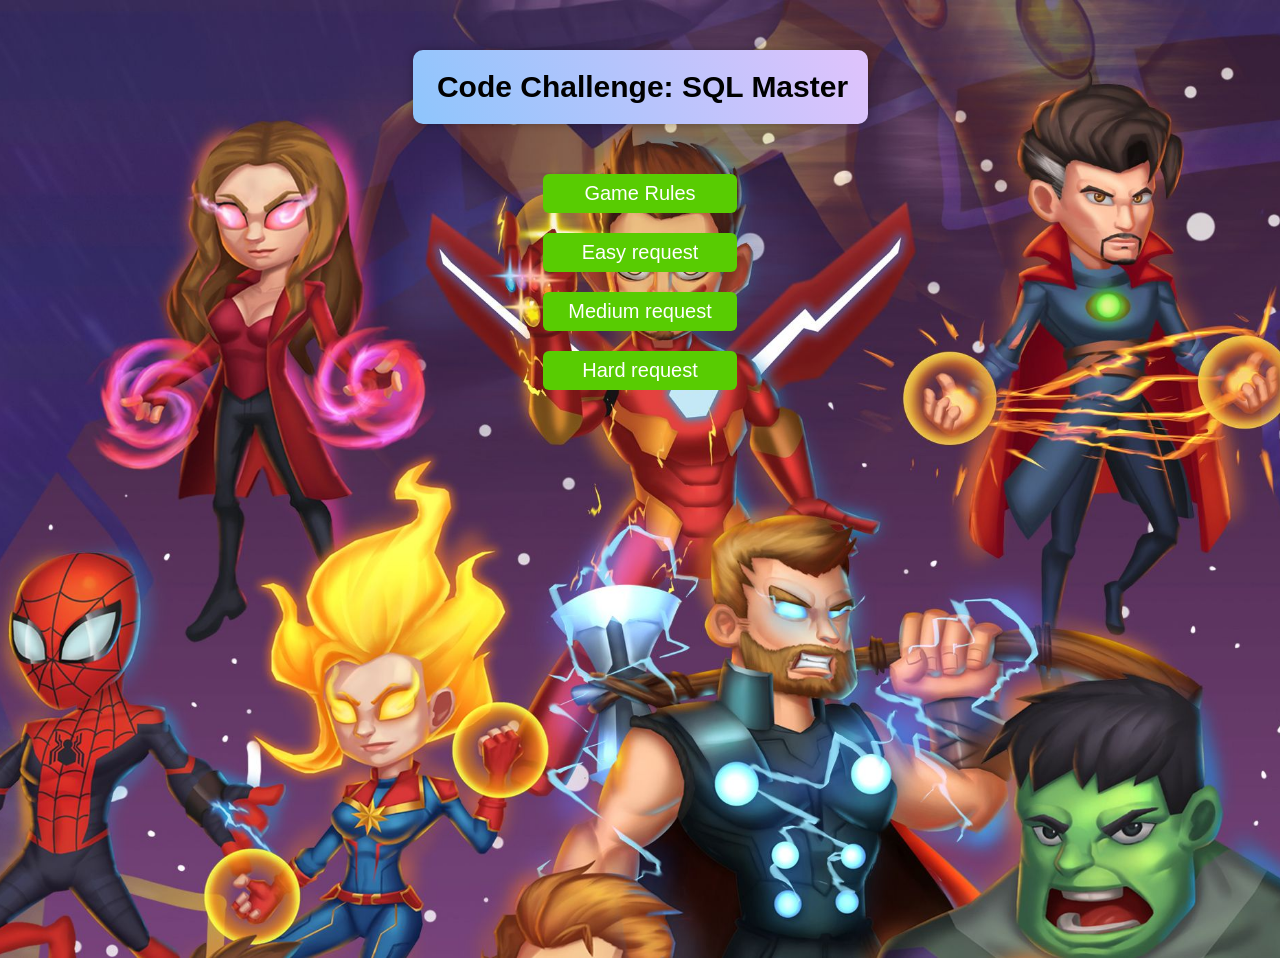
<file: index.html>
<!DOCTYPE html>
<html lang="en">

<head>
    <meta charset="UTF-8">
    <meta name="viewport" content="width=device-width, initial-scale=1.0">
    <link rel="stylesheet" href="style.css">
    <title>Code Challenge: SQL Master </title>
</head>


<body>
    <div class="logo">
        <div class="titre">Code Challenge: SQL Master
        </div>
    </div>

    <nav class="navbar">
        <a href="#" class="regle"> Game Rules</a>
    </nav>
    <div class="espace"></div>

    <nav class="navbar">
        <a href="#" class="easyRequest"> Easy request</a>
    </nav>
    <div class="espace"></div>

    <nav class="navbar">
        <a href="#" class="averageRequest"> Medium request</a>
    </nav>
    <div class="espace"></div>

    <nav class="navbar">
        <a href="#" class="hardRequest"> Hard request</a>
    </nav>

    <div class="divRegle">
        <div class="divReglePopup">
            <h1 class="titreinPopup">Game Rules</h1><br>
            <p>
            <h3>Equipment:</h3>
            <div class="indent">
                Total of cards : &nbsp;&nbsp;<span class="bold">358</span><br>
                number of easy query: &nbsp;&nbsp;<span class="bold">15</span> <br>
                number of medium query: &nbsp;&nbsp;<span class="bold">15</span> <br>
                number of hard query: &nbsp;&nbsp;<span class="bold">15</span> <br>
                number of word query: &nbsp;&nbsp;<span class="bold">313</span> including <span class="bold">50</span>
                trap cards <br>
                and <span class="bold">1</span> friend <br> <br></div>

            <h3>Aim of the game: </h3>
            <div class="indent"><span class="bold">Perform 3 SQL queries</span> of easy, medium and hard levels faster
                than your opponent.
                The SQL cards all have the query written on them, and you have to recreate it using the Black cards.
                <span class="bold">For more information about queries check our website.</span>
            </div> <br><br>

            <h3>Preparation: </h3>
            <div class="indent"><span class="bold">The player who hasn't recently used a SQL query starts and/or the
                    youngest player.</span>
                Each player draws <span class="bold">1</span> card from the easy pile, <span class="bold">1</span> card
                from the medium pile and <span class="bold">1</span> card from the hard pile.
                Each player draws <span class="bold">8</span> cards from the black pile and is obliged to have exactly
                <span class="bold">8</span> cards at all times. If
                not,
                you have to pick the number of the missing cards.
            </div><br><br>

            <h3>Game sequence: </h3>
            <div class="indent">One after the other, each pick places a card from <span class="bold">the black
                    pile</span> on the table, if they need it to complete their <span class="bold">sql query</span> they
                would
                he keep it if not they
                dump it the pile designed for it.</div> <br><br>


            <h3>the cards: </h3>
            <span class="green">Green :</span> &nbsp;&nbsp;&nbsp;&nbsp;&nbsp;&nbsp;&nbsp;&nbsp;&nbsp;<span
                class="bold">Easy</span> SQL queries
            cards <br><br>
            <span class="blue">Blue :</span>
            &nbsp;&nbsp;&nbsp;&nbsp;&nbsp;&nbsp;&nbsp;&nbsp;&nbsp;&nbsp;&nbsp;&nbsp;<span class="bold">Medium</span>
            SQL
            query cards <br><br>
            <span class="purple">Purple :</span> &nbsp;&nbsp;&nbsp;&nbsp;&nbsp;&nbsp;&nbsp;&nbsp;&nbsp;<span
                class="bold">Difficult</span>
            SQL query cards <br><br>
            <span class="black">Black :</span> &nbsp;&nbsp;&nbsp;&nbsp;&nbsp;&nbsp;&nbsp;&nbsp;&nbsp;&nbsp;<span
                class="bold">Basic</span> cards
            for creating SQL queries <br><br><br><br>

            <span class="little">Trap cards:</span> <br><br>
            <div class="indent3">
                <span class="bold">"Syntax error"</span> card:
            </div><br><br>
            <div class="indent2">your opponent has to throw away his word cards that he starts to assemble</span></div>
            <br><br>
            <div class="indent3"><span class="bold">"Query Satellite"</span>" card:</div><br><br>

            <div class="indent2"><span class="bold">Spies on an opponent's</span> DATABASE (can be <span
                    class="bold">combined</span> with <span class="bold">SQL
                    Injection</span> to steal a card
                by spying).</div> <br><br>
            <div class="indent3"><span class="bold">"SQL Injection"</span> Card:</div><br><br>

            <div class="indent2"><span class="bold">Steals a card at random </span>from an opponent (can be <span
                    class="bold">combined</span> with a <span class="bold">Query Satellite</span> to
                choose the card).</div> <br><br>
            <span class="little">Bonus cards:</span> <br><br>
            <div class="indent3">
                <span class="bold">"Master SQL"</span> Card:<br><br>
            </div>
            <div class="indent2"><span class="bold">Replaces a card with any SQL word of your choice.</span> The SQL
                word must be explained
                and justified before use.</div> <br><br>
            <div class="indent3"><span class="bold">"SQL Reset"</span> card:</div>
            <br><br>
            <div class="indent2"><span class="bold">Exchanges all the cards</span> in your current hand with new cards.
                <span class="bold">Draw the same number</span>
                of cards as you exchanged.
            </div> <br><br>
            <div class="indent3"><span class="bold">"SQL Challenge"</span> card:</div>
            <br><br>
            <div class="indent2"><span class="bold">If your opponent has solved more cards than you</span> (e.g. if
                you're at the easy end and
                he's at the medium end), <span class="bold">add a card of lower difficulty</span> than the one he's
                solved.</div> <br><br>
            <div class="indent3"><span class="bold">SQL Shield"</span>" card:<br><br></div>

            <div class="indent2"><span class="bold">Activate a shield</span> that protects against enemy attacks for 2
                turns. During this
                period, the negative effects of opposing cards have no effect on you.</div> <br><br>
            <h3> End of game: </h3>
            <div class="indent"><span class="bold">The first player to resolve 3 SQL query</span> cards <span
                    class="bold">wins the game</span>.</div> <br><br>
            </p>
            <div class="contourBoutton">
                <button class="boutonFermer">Close</button>
            </div>
        </div>
    </div>

    <div class="divrequest">
        <div class="divRequestPopup">
            <h1>Easy Request</h1>
            <p>
            <h4>Card number 1 :</h4> SELECT NAME FROM Characters, <br><br> This query allows you to select the
            name of all characters in the Characters table. <br><br>


            <h4>Card number 2 :</h4> SELECT Name FROM superheroes, <br><br> This query allows you to select the
            name of all the superheroes on the superheroes table. <br><br>


            <h4>Card number 3 :</h4> SELECT Name FROM Vilains, <br><br> This query allows you to select the name
            of all the villains at the Villains table. <br><br>


            <h4>Card number 4 :</h4> SELECT Name FROM Weapons, <br><br> This query allows you to select the name
            of all weapons in the Weapons table. <br><br>


            <h4>Card number 5 :</h4> SELECT Characters.id FROM Weapons, <br><br> This request allows you to
            select the id of all the characters from the Characters table. <br><br>


            <h4>Card number 6 :</h4> SELECT * FROM Characters, <br><br> This query allows you to select all
            the information of all the characters in the Characters table. <br><br>

            <h4>Card number 7 :</h4> SELECT * FROM Weapons, <br><br> This query allows you to select all
            information for all weapons in the Weapons table. <br><br>

            <h4>Card number 8 :</h4> SELECT * FROM superheroes, <br><br> This query allows you to select
            all the information of all the superheroes from the superheroes table. <br><br>

            <h4>Card number 9 :</h4> SELECT * FROM Vilains, <br><br> This query allows you to select all
            the information of all the villains in the Villains table. <br><br>

            <h4>Card number 10 :</h4> SELECT birth_date FROM Characters, <br><br> This request allows you to
            select the date of birth of all the characters in the Characters table. <br><br>

            <h4>Card number 11 :</h4> SELECT Created_date FROM Weapons, <br><br> This request allows you to
            select the creation date of all weapons in the Weapons table. <br><br>

            <h4>Card number 12 :</h4> SELECT id FROM Characters, <br><br> This query allows you to select the id
            of all the characters in the Characters table. <br><br>

            <h4>Card number 13 :</h4> SELECT id From Weapons, <br><br> This query allows you to select the id of
            all weapons on the Weapons table. <br><br>

            <h4>Card number 14 :</h4> SELECT id FROM superheroes, <br><br> This query allows you to select
            the id of all superheroes from the superheroes table. <br><br>

            <h4>Card number 15 :</h4> SELECT id FROM Vilains, <br><br> This query allows you to select the id of
            all the villains at the Villains table. <br><br>

            <h4>Card number 16 :</h4> SELECT Weapons.id FROM Characters, <br><br> This request allows you to
            select the id of all weapons from the Weapons table. <br><br>

            </p>
            <div class="contourBoutton">
                <button class="boutonFermerrequest">Close</button>
            </div>
        </div>
    </div>


    <div class="divAveragerequest">
        <div class="divAvererageRequestPopup">
            <h1>Medium Rquest</h1>
            <p>
            <h4>Card number 17 :</h4> SELECT name, birth_date FROM Characters, <br><br> This request allows you to
            select the name and date of birth of all the characters in the Characters table. <br><br>
            <h4>Card number 18 :</h4> SELECT name, Created_date FROM Weapons, <br><br> This request allows you to
            select the name and creation date of all weapons in the Weapons table. <br><br>
            <h4>Card number 19 :</h4> SELECT name, id FROM Characters, <br><br> This request allows you to
            select the name and id of all the characters in the Characters table. <br><br>
            <h4>Card number 20 :</h4> SELECT name, id From Vilains, <br><br> This query allows you to select
            the name and id of all Villains in the Villains table. <br><br>
            <h4>Card number 21 :</h4> SELECT name, id FROM superheroes, <br><br> This request allows you to
            select the name and id of all the superheroes from the superheroes table. <br><br>
            <h4>Card number 22 :</h4> SELECT name, id FROM Weapons, <br><br> This query allows you to select
            the name and id of all weapons in the Weapons table. <br><br>
            <h4>Card number 23 :</h4> SELECT Created_date, id FROM Weapons, <br><br> This request allows you to
            select the creation date and id of all weapons from the Weapons table. <br><br>
            <h4>Card number 24 :</h4> SELECT Created_date, id FROM Characters, <br><br> This request allows you to
            select the date of birth and the id of all the characters in the Characters table. <br><br>
            <h4>Card number 25 :</h4> DROP name, id FROM Characters, <br><br> This request allows you to delete the
            name and id of all characters in the Characters table. <br><br>
            <h4>Card number 26 :</h4> DROP Created_date, id FROM Weapons, <br><br> This request allows you to
            remove the name and id of all weapons from the Weapons table. <br><br>
            <h4>Card number 27 :</h4> DROP name, id FROM superheroes, <br><br> This request allows you to delete
            the
            name and id of all superheroes in the superheroes table. <br><br>
            <h4>Card number 28 :</h4> DROP name, id FROM Vilains, <br><br> This request allows you to delete the
            name
            and the id of all Villains in the Villains table. <br><br>
            <h4>Card number 29 :</h4> DROP name, id FROM Weapons, <br><br> This request allows you to delete the
            name
            and the id of all weapons in the Weapons table. <br><br>
            <h4>Card number 30 :</h4> DROP Created_date, id FROM Characters, <br><br> This request allows you to
            remove the date of birth and id of all characters from the Characters table. <br><br>
            <h4>Card number 31 :</h4> SELECT city, name FROM Characters, <br><br> This request allows you to
            select the city and name of all the characters in the Characters table. <br><br>
            </p>
            <div class="contourBoutton">
                <button class="boutonFermerAveragerequest">Close</button>
            </div>
        </div>
    </div>

    <div class="divHardrequest">
        <div class="divHardRequestPopup">
            <h1>Hard Request</h1>
            <p>
            <h4>Card number 32 :</h4> UPDATE superheroes SET name = 'War Machine' WHERE name = 'Iron Patriot',
            <br><br> This request allows you to change the name of Iron Patriot to War Machine in the table
            superheroes. <br><br>
            <h4>Card number 33 :</h4> UPDATE superheroes SET name = 'Captain Marvel' WHERE name = 'Miss Marvel',
            <br><br> This request allows you to change the name of Miss Marvel to Captain Marvel in the table
            superheroes. <br><br>
            <h4>Card number 34 :</h4> UPDATE Weapons SET name = 'Strombreaker' WHERE name = 'Mjöllnir', <br><br>
            This request allows you to change the name of Mjöllnir to Strombreaker in the Weapons table. <br><br>
            <h4>Card number 35 :</h4> UPDATE Weapons SET name = 'Infinity Gauntlet' WHERE name = 'Infinity Stones',
            <br><br> This request allows you to change the name of Infinity Stones to Infinity Gauntlet in the table
            Weapons. <br><br>
            <h4>Card number 36 :</h4> UPDATE Weapons SET name = 'Vibranium Shield' WHERE name = 'Adamantium Shield',
            <br><br> This request allows you to change the name of Adamantium Shield to Vibranium Shield in the
            table
            Weapons. <br><br>
            <h4>Card number 37 :</h4> UPDATE superheroes SET name = 'Bucky Barnes' WHERE name = 'Winter Soldier',
            <br><br> This request allows you to change the name of Winter Soldier to Bucky Barnes in the table
            superheroes. <br><br>
            <h4>Card number 38 :</h4> DROP name, id, weapons.id FROM superheroes <br><br> This request allows you to
            remove name, id and weapon id from superheroes table. <br><br>
            <h4>Card number 39 :</h4> SELECT name, id, weapons.id FROM superheroes <br><br> This request allows you
            to
            select the name, id and weapon id from the superheroes table. <br><br>
            <h4>Card number 40 :</h4> DROP name, id, weapons.id FROM Vilains <br><br> This request allows you to
            remove name, id and weapon id from Villains table. <br><br>
            <h4>Card number 41 :</h4> SELECT name FROM superheroes ORDER BY birth_date <br><br> This request allows
            to select the name of the superheroes from the superheroes table in order of date of birth. <br><br>
            <h4>Card number 42 :</h4> SELECT name FROM Vilains ORDER BY birth_date <br><br> This request allows you
            to
            select the name of the Villains from the Villains table in order of date of birth. <br><br>
            <h4>Card number 43 :</h4> SELECT name FROM Weapons ORDER BY created_date <br><br> This request allows you
            to
            select the name of the weapons from the Weapons table in order of creation date. <br><br>
            <h4>Card number 44 :</h4> DROP name, created_date, id FROM Weapons <br><br> This request allows you to
            remove the name, creation date and id of weapons from the Weapons table. <br><br>
            <h4>Card number 45 :</h4> SELECT name FROM Weapons ORDER BY name <br><br> This request allows you to
            select the name of the weapons from the Weapons table in alphabetical order. <br><br>
            <h4>Card number 46 :</h4> SELECT name FROM superheroes ORDER BY name <br><br> This request allows you to
            select the name of the superheroes from the superheroes table in alphabetical order. <br><br>
            <div class="contourBoutton">
                <button class="boutonFermerHardrequest">Close</button>
            </div>
        </div>
    </div>
    <br><br>
    <div class="video">
        <div class="yt-responsive">
            <iframe width="100%" src="https://www.youtube.com/embed/mEtJvTChiWo?autoplay=1&mute=1" frameborder="0"
                allowfullscreen>
            </iframe>
        </div>
    </div>
    <script src="code_challenge.js"></script>
</body>

</html>
</file>
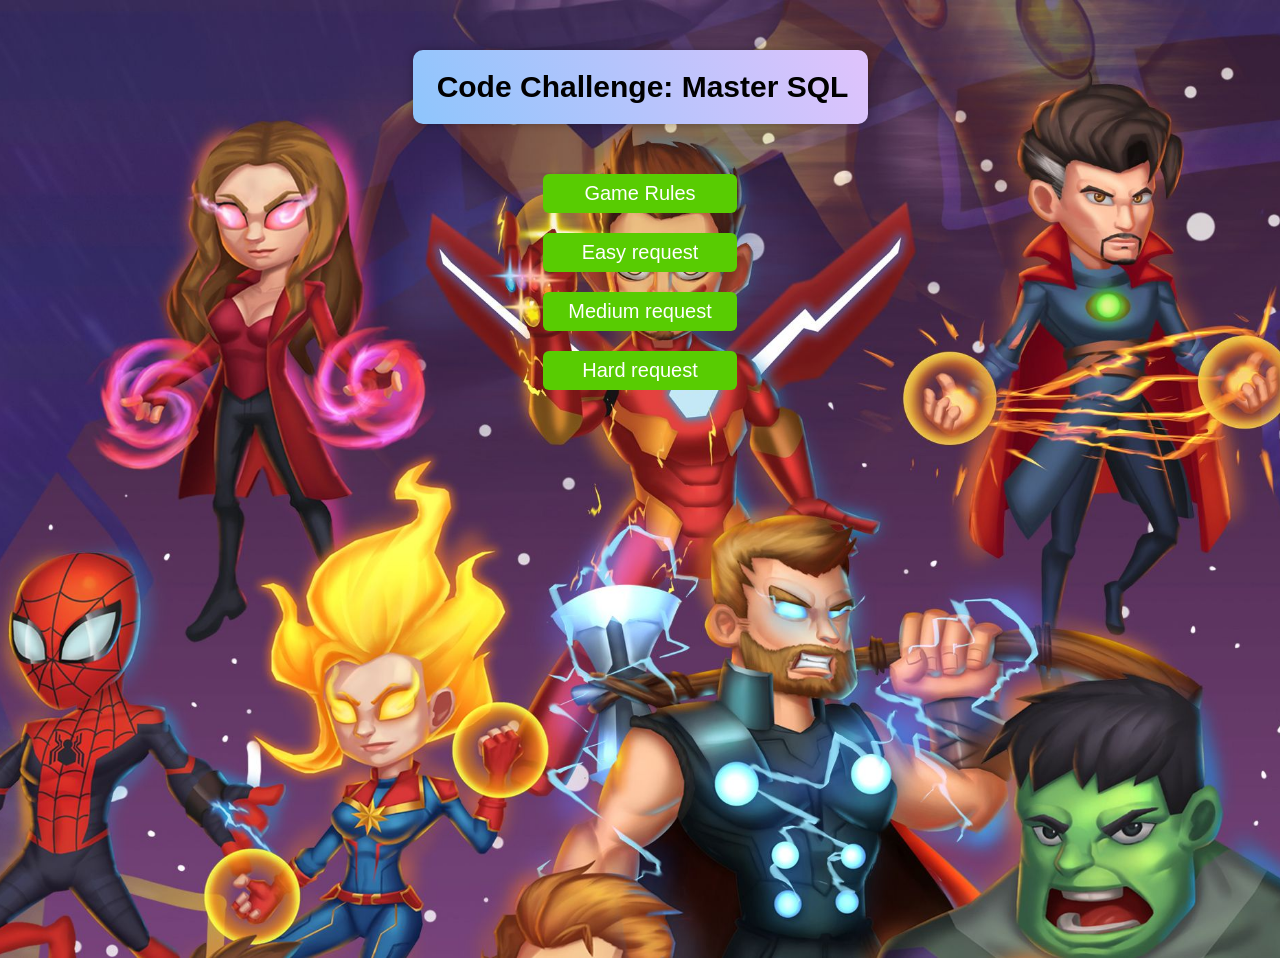
<file: main.html>
<!DOCTYPE html>
<html lang="en">

<head>
    <meta charset="UTF-8">
    <meta name="viewport" content="width=device-width, initial-scale=1.0">
    <link rel="stylesheet" href="style.css">
    <title>Code Challenge: Master SQL</title>
</head>


<body>
    <div class="logo">
        <div class="titre">Code Challenge: Master SQL
        </div>
    </div>

    <nav class="navbar">
        <a href="#" class="regle"> Game Rules</a>
    </nav>
    <div class="espace"></div>

    <nav class="navbar">
        <a href="#" class="easyRequest"> Easy request</a>
    </nav>
    <div class="espace"></div>

    <nav class="navbar">
        <a href="#" class="averageRequest"> Medium request</a>
    </nav>
    <div class="espace"></div>

    <nav class="navbar">
        <a href="#" class="hardRequest"> Hard request</a>
    </nav>

    <div class="divRegle">
        <div class="divReglePopup">
            <h1 class="titreinPopup">Game Rules</h1><br>
            <p>
            <h3>Equipment:</h3>
            <div class="indent">number of easy query: &nbsp;&nbsp;<span class="bold">16</span> <br>
                number of medium query: &nbsp;&nbsp;<span class="bold">15</span> <br>
                number of hard query: &nbsp;&nbsp;<span class="bold">15</span> <br>
                number of word query: &nbsp;&nbsp;<span class="bold">390</span> including <span class="bold">85</span>
                trap cards <br>
                and <span class="bold">1</span> friend <br> <br></div>

            <h3>Aim of the game: </h3>
            <div class="indent"><span class="bold">Perform 3 SQL queries</span> of easy, medium and hard levels faster
                than your opponent.
                The SQL cards all have the query written on them, and you have to recreate it using the Black cards.
                <span class="bold">For more information about queries check our website.</span>
            </div> <br><br>

            <h3>Preparation: </h3>
            <div class="indent"><span class="bold">The player who hasn't recently used a SQL query starts and/or the
                    youngest player.</span>
                Each player draws <span class="bold">1</span> card from the easy pile, <span class="bold">1</span> card
                from the medium pile and <span class="bold">1</span> card from the hard pile.
                Each player draws <span class="bold">8</span> cards from the black pile and is obliged to have exactly
                <span class="bold">8</span> cards at all times. If
                not,
                you have to pick the number of the missing cards.
            </div><br><br>

            <h3>Game sequence: </h3>
            <div class="indent">In turn, each player places a card from <span class="bold">the purple pile on the
                    table.</span></div> <br><br>


            <h3>the cards: </h3>
            <span class="green">Green :</span> &nbsp;&nbsp;&nbsp;&nbsp;&nbsp;&nbsp;&nbsp;&nbsp;&nbsp;<span
                class="bold">Easy</span> SQL quest
            cards <br><br>
            <span class="blue">Blue :</span>
            &nbsp;&nbsp;&nbsp;&nbsp;&nbsp;&nbsp;&nbsp;&nbsp;&nbsp;&nbsp;&nbsp;&nbsp;<span class="bold">Medium</span>
            SQL
            query cards <br><br>
            <span class="purple">Purple :</span> &nbsp;&nbsp;&nbsp;&nbsp;&nbsp;&nbsp;&nbsp;&nbsp;&nbsp;<span
                class="bold">Difficult</span>
            SQL query cards <br><br>
            <span class="black">Black :</span> &nbsp;&nbsp;&nbsp;&nbsp;&nbsp;&nbsp;&nbsp;&nbsp;&nbsp;&nbsp;<span
                class="bold">Basic</span> cards
            for creating SQL queries <br><br><br><br>

            <span class="little">Trap cards:</span> <br><br>
            <div class="indent3">
                <span class="bold">"Syntax error"</span> card:
            </div><br><br>
            <div class="indent2">your opponent has to throw away his word cards that he starts to assemble</span></div>
            <br><br>
            <div class="indent3"><span class="bold">"Query Satellite"</span>" card:</div><br><br>

            <div class="indent2"><span class="bold">Spies on an opponent's</span> DATABASE (can be <span
                    class="bold">combined</span> with <span class="bold">SQL
                    Injection</span> to steal a card
                by spying).</div> <br><br>
            <div class="indent3"><span class="bold">"SQL Injection"</span> Card:</div><br><br>

            <div class="indent2"><span class="bold">Steals a card at random </span>from an opponent (can be <span
                    class="bold">combined</span> with a <span class="bold">Query Satellite</span> to
                choose the card).</div> <br><br>
            <span class="little">Bonus cards:</span> <br><br>
            <div class="indent3">
                <span class="bold">"Master SQL"</span> Card:<br><br>
            </div>
            <div class="indent2"><span class="bold">Replaces a card with any SQL word of your choice.</span> The SQL
                word must be explained
                and justified before use.</div> <br><br>
            <div class="indent3"><span class="bold">"SQL Reset"</span> card:</div>
            <br><br>
            <div class="indent2"><span class="bold">Exchanges all the cards</span> in your current hand with new cards.
                <span class="bold">Draw the same number</span>
                of cards as you exchanged.
            </div> <br><br>
            <div class="indent3"><span class="bold">"SQL Challenge"</span> card:</div>
            <br><br>
            <div class="indent2"><span class="bold">If your opponent has solved more cards than you</span> (e.g. if
                you're at the easy end and
                he's at the medium end), <span class="bold">add a card of lower difficulty</span> than the one he's
                solved.</div> <br><br>
            <div class="indent3"><span class="bold">SQL Shield"</span>" card:<br><br></div>

            <div class="indent2"><span class="bold">Activate a shield</span> that protects against enemy attacks for 2
                turns. During this
                period, the negative effects of opposing cards have no effect on you.</div> <br><br>
            <h3> End of game: </h3>
            <div class="indent"><span class="bold">The first player to resolve 3 SQL query</span> cards <span
                    class="bold">wins the game</span>.</div> <br><br>
            </p>
            <div class="contourBoutton">
                <button class="boutonFermer">Close</button>
            </div>
        </div>
    </div>

    <div class="divrequest">
        <div class="divRequestPopup">
            <h1>Easy Request</h1>
            <p>
            <h4>Card number 1 :</h4> SELECT NAME FROM Characters, <br><br> This query allows you to select the
            name of all characters in the Characters table. <br><br>


            <h4>Card number 2 :</h4> SELECT Name FROM superheroes, <br><br> This query allows you to select the
            name of all the superheroes on the superheroes table. <br><br>


            <h4>Card number 3 :</h4> SELECT Name FROM Vilains, <br><br> This query allows you to select the name
            of all the villains at the Villains table. <br><br>


            <h4>Card number 4 :</h4> SELECT Name FROM Weapons, <br><br> This query allows you to select the name
            of all weapons in the Weapons table. <br><br>


            <h4>Card number 5 :</h4> SELECT Characters.id FROM Weapons, <br><br> This request allows you to
            select the id of all the characters from the Characters table. <br><br>


            <h4>Card number 6 :</h4> SELECT * FROM Characters, <br><br> This query allows you to select all
            the information of all the characters in the Characters table. <br><br>

            <h4>Card number 7 :</h4> SELECT * FROM Weapons, <br><br> This query allows you to select all
            information for all weapons in the Weapons table. <br><br>

            <h4>Card number 8 :</h4> SELECT * FROM superheroes, <br><br> This query allows you to select
            all the information of all the superheroes from the superheroes table. <br><br>

            <h4>Card number 9 :</h4> SELECT * FROM Vilains, <br><br> This query allows you to select all
            the information of all the villains in the Villains table. <br><br>

            <h4>Card number 10 :</h4> SELECT birth_date FROM Characters, <br><br> This request allows you to
            select the date of birth of all the characters in the Characters table. <br><br>

            <h4>Card number 11 :</h4> SELECT Created_date FROM Weapons, <br><br> This request allows you to
            select the creation date of all weapons in the Weapons table. <br><br>

            <h4>Card number 12 :</h4> SELECT id FROM Characters, <br><br> This query allows you to select the id
            of all the characters in the Characters table. <br><br>

            <h4>Card number 13 :</h4> SELECT id From Weapons, <br><br> This query allows you to select the id of
            all weapons on the Weapons table. <br><br>

            <h4>Card number 14 :</h4> SELECT id FROM superheroes, <br><br> This query allows you to select
            the id of all superheroes from the superheroes table. <br><br>

            <h4>Card number 15 :</h4> SELECT id FROM Vilains, <br><br> This query allows you to select the id of
            all the villains at the Villains table. <br><br>

            <h4>Card number 16 :</h4> SELECT Weapons.id FROM Characters, <br><br> This request allows you to
            select the id of all weapons from the Weapons table. <br><br>

            </p>
            <div class="contourBoutton">
                <button class="boutonFermerrequest">Close</button>
            </div>
        </div>
    </div>


    <div class="divAveragerequest">
        <div class="divAvererageRequestPopup">
            <h1>Medium Rquest</h1>
            <p>
            <h4>Card number 17 :</h4> SELECT name, birth_date FROM Characters, <br><br> This request allows you to
            select the name and date of birth of all the characters in the Characters table. <br><br>
            <h4>Card number 18 :</h4> SELECT name, Created_date FROM Weapons, <br><br> This request allows you to
            select the name and creation date of all weapons in the Weapons table. <br><br>
            <h4>Card number 19 :</h4> SELECT name, id FROM Characters, <br><br> This request allows you to
            select the name and id of all the characters in the Characters table. <br><br>
            <h4>Card number 20 :</h4> SELECT name, id From Vilains, <br><br> This query allows you to select
            the name and id of all Villains in the Villains table. <br><br>
            <h4>Card number 21 :</h4> SELECT name, id FROM superheroes, <br><br> This request allows you to
            select the name and id of all the superheroes from the superheroes table. <br><br>
            <h4>Card number 22 :</h4> SELECT name, id FROM Weapons, <br><br> This query allows you to select
            the name and id of all weapons in the Weapons table. <br><br>
            <h4>Card number 23 :</h4> SELECT Created_date, id FROM Weapons, <br><br> This request allows you to
            select the creation date and id of all weapons from the Weapons table. <br><br>
            <h4>Card number 24 :</h4> SELECT Created_date, id FROM Characters, <br><br> This request allows you to
            select the date of birth and the id of all the characters in the Characters table. <br><br>
            <h4>Card number 25 :</h4> DROP name, id FROM Characters, <br><br> This request allows you to delete the
            name and id of all characters in the Characters table. <br><br>
            <h4>Card number 26 :</h4> DROP Created_date, id FROM Weapons, <br><br> This request allows you to
            remove the name and id of all weapons from the Weapons table. <br><br>
            <h4>Card number 27 :</h4> DROP name, id FROM superheroes, <br><br> This request allows you to delete
            the
            name and id of all superheroes in the superheroes table. <br><br>
            <h4>Card number 28 :</h4> DROP name, id FROM Vilains, <br><br> This request allows you to delete the
            name
            and the id of all Villains in the Villains table. <br><br>
            <h4>Card number 29 :</h4> DROP name, id FROM Weapons, <br><br> This request allows you to delete the
            name
            and the id of all weapons in the Weapons table. <br><br>
            <h4>Card number 30 :</h4> DROP Created_date, id FROM Characters, <br><br> This request allows you to
            remove the date of birth and id of all characters from the Characters table. <br><br>
            <h4>Card number 31 :</h4> SELECT city, name FROM Characters, <br><br> This request allows you to
            select the city and name of all the characters in the Characters table. <br><br>
            </p>
            <div class="contourBoutton">
                <button class="boutonFermerAveragerequest">Close</button>
            </div>
        </div>
    </div>

    <div class="divHardrequest">
        <div class="divHardRequestPopup">
            <h1>Hard Request</h1>
            <p>
            <h4>Card number 32 :</h4> UPDATE superheroes SET name = 'War Machine' WHERE name = 'Iron Patriot',
            <br><br> This request allows you to change the name of Iron Patriot to War Machine in the table
            superheroes. <br><br>
            <h4>Card number 33 :</h4> UPDATE superheroes SET name = 'Captain Marvel' WHERE name = 'Miss Marvel',
            <br><br> This request allows you to change the name of Miss Marvel to Captain Marvel in the table
            superheroes. <br><br>
            <h4>Card number 34 :</h4> UPDATE Weapons SET name = 'Strombreaker' WHERE name = 'Mjöllnir', <br><br>
            This request allows you to change the name of Mjöllnir to Strombreaker in the Weapons table. <br><br>
            <h4>Card number 35 :</h4> UPDATE Weapons SET name = 'Infinity Gauntlet' WHERE name = 'Infinity Stones',
            <br><br> This request allows you to change the name of Infinity Stones to Infinity Gauntlet in the table
            Weapons. <br><br>
            <h4>Card number 36 :</h4> UPDATE Weapons SET name = 'Vibranium Shield' WHERE name = 'Adamantium Shield',
            <br><br> This request allows you to change the name of Adamantium Shield to Vibranium Shield in the
            table
            Weapons. <br><br>
            <h4>Card number 37 :</h4> UPDATE superheroes SET name = 'Bucky Barnes' WHERE name = 'Winter Soldier',
            <br><br> This request allows you to change the name of Winter Soldier to Bucky Barnes in the table
            superheroes. <br><br>
            <h4>Card number 38 :</h4> DROP name, id, weapons.id FROM superheroes <br><br> This request allows you to
            remove name, id and weapon id from superheroes table. <br><br>
            <h4>Card number 39 :</h4> SELECT name, id, weapons.id FROM superheroes <br><br> This request allows you
            to
            select the name, id and weapon id from the superheroes table. <br><br>
            <h4>Card number 40 :</h4> DROP name, id, weapons.id FROM Vilains <br><br> This request allows you to
            remove name, id and weapon id from Villains table. <br><br>
            <h4>Card number 41 :</h4> SELECT name FROM superheroes ORDER BY birth_date <br><br> This request allows
            to select the name of the superheroes from the superheroes table in order of date of birth. <br><br>
            <h4>Card number 42 :</h4> SELECT name FROM Vilains ORDER BY birth_date <br><br> This request allows you
            to
            select the name of the Villains from the Villains table in order of date of birth. <br><br>
            <h4>Card number 43 :</h4> SELECT name FROM Weapons ORDER BY created_date <br><br> This request allows you
            to
            select the name of the weapons from the Weapons table in order of creation date. <br><br>
            <h4>Card number 44 :</h4> DROP name, created_date, id FROM Weapons <br><br> This request allows you to
            remove the name, creation date and id of weapons from the Weapons table. <br><br>
            <h4>Card number 45 :</h4> SELECT name FROM Weapons ORDER BY name <br><br> This request allows you to
            select the name of the weapons from the Weapons table in alphabetical order. <br><br>
            <h4>Card number 46 :</h4> SELECT name FROM superheroes ORDER BY name <br><br> This request allows you to
            select the name of the superheroes from the superheroes table in alphabetical order. <br><br>
            <div class="contourBoutton">
                <button class="boutonFermerHardrequest">Close</button>
            </div>
        </div>
    </div>

    <script src="code_challenge.js"></script>
</body>

</html>
</file>
<file: style.css>
body {
    min-height: 100vh;
    background: url(assets/img/perso_shibi.jpg) no-repeat;
    background-size: cover;
    overflow: hidden;
    background-position: center;
    font-family: "Poppins", sans-serif;
    /*background-color: #8EC5FC;
    background-image: linear-gradient(62deg, #8EC5FC 0%, #E0C3FC 100%);*/
}

.logo {
    background-color: #8EC5FC;
    background-image: linear-gradient(62deg, #8EC5FC 0%, #E0C3FC 100%);
    border-radius: 10px;
    box-shadow: 0 0 10px rgba(0, 0, 0, 0.3);
    overflow: hidden;
    width: 450px;
    max-width: 100%;
    min-height: 40px;
    margin: 50px auto;
    padding-left: 5px;
    color: #000;
}

.titre {
    text-align: center;
    font-size: 30px;
    font-weight: 600;
    color: #000;
    padding: 20px 0;
}

.divRegle {
    display: none;
    position: fixed;
    top: 0;
    left: 0;
    width: 100%;
    height: 100%;
    background-color: rgba(0, 0, 0, 0.5);
    justify-content: center;
    align-items: center;
}


.contourBoutton {
    text-align: center;
    padding-top: 40px;

}

.boutonFermer {
    background-color: #58cc02;
    color: #fff;
    padding: 8px 22px;
    border-radius: 6px;
    transition: all 0.2s ease;
    font-size: 20px;
    cursor: pointer;
}

.boutonFermer:active {
    transform: translateY(5px);
}

.boutonFermerrequest {
    background-color: #58cc02;
    color: #fff;
    padding: 8px 22px;
    border-radius: 6px;
    transition: all 0.2s ease;
    font-size: 20px;
    cursor: pointer;
}

.boutonFermerrequest:active {
    transform: translateY(5px);
}


.boutonFermerAveragerequest {
    background-color: #58cc02;
    color: #fff;
    padding: 8px 22px;
    border-radius: 6px;
    transition: all 0.2s ease;
    font-size: 20px;
    cursor: pointer;
}

.boutonFermerAveragerequest:active {
    transform: translateY(5px);
}

.boutonFermerHardrequest {
    background-color: #58cc02;
    color: #fff;
    padding: 8px 22px;
    border-radius: 6px;
    transition: all 0.2s ease;
    font-size: 20px;
    cursor: pointer;
}

.boutonFermerHardrequest:active {
    transform: translateY(5px);
}

.padbut {
    text-align: center;
    padding-top: 40px;

}

.but {

    background-color: #58cc02;
    color: #fff;
    padding: 8px 22px;
    border-radius: 6px;
    transition: all 0.2s ease;
    font-size: 20px;
    cursor: pointer;


}

.but:active {
    transform: translateY(5px);
}

.titreinPopup {
    text-align: center;
    font-size: 30px;
    font-weight: 600;
    color: #000;
    padding: 20px 0;
}

.divReglePopup {
    text-align: left;
    margin-bottom: 300px;
    width: clamp(800px, 120vw, 800px);
    height: clamp(600px, 120vw, 600px);
    background-color: #fff;
    padding: clamp(1.5rem, 100vw, 3rem);
    box-shadow: 0 0 .5em rgba(0, 0, 0, .5);

    overflow-x: hidden;
    overflow-y: auto;

    border-radius: .5em;
    transform: translateY(20%);
    transition: 200ms ease-in-out opacity,
        200ms ease-in-out transform;
}

.regle {
    text-decoration: none;
    color: #fff;
    padding: 8px 22px;
    border-radius: 6px;
    transition: all 0.2s ease;
    font-size: 20px;
    cursor: pointer;
    background-color: #58cc02;
    display: block;
    margin: auto;
    width: 150px;
    text-align: center;

}

.espace {
    margin-top: 20px;
}

.easyRequest {
    text-decoration: none;
    color: #fff;
    padding: 8px 22px;
    border-radius: 6px;
    transition: all 0.2s ease;
    font-size: 20px;
    cursor: pointer;
    background-color: #58cc02;
    display: block;
    margin: auto;
    width: 150px;
    text-align: center;
}

.divrequest {
    display: none;
    position: fixed;
    top: 0;
    left: 0;
    width: 100%;
    height: 100%;
    background-color: rgba(0, 0, 0, 0.5);
    justify-content: center;
    align-items: center;
}

.divRequestPopup {
    text-align: center;
    margin-bottom: 300px;
    width: clamp(800px, 120vw, 800px);
    height: clamp(600px, 120vw, 600px);
    background-color: #fff;
    padding: clamp(1.5rem, 100vw, 3rem);
    box-shadow: 0 0 .5em rgba(0, 0, 0, .5);

    overflow-x: hidden;
    overflow-y: auto;

    border-radius: .5em;
    transform: translateY(20%);
    transition: 200ms ease-in-out opacity,
        200ms ease-in-out transform;

}

.averageRequest {
    text-decoration: none;
    color: #fff;
    padding: 8px 22px;
    border-radius: 6px;
    transition: all 0.2s ease;
    font-size: 20px;
    cursor: pointer;
    background-color: #58cc02;
    display: block;
    margin: auto;
    width: 150px;
    text-align: center;
}

.divAveragerequest {
    display: none;
    position: fixed;
    top: 0;
    left: 0;
    width: 100%;
    height: 100%;
    background-color: rgba(0, 0, 0, 0.5);
    justify-content: center;
    align-items: center;
}

.divAvererageRequestPopup {
    text-align: center;
    margin-bottom: 300px;
    width: clamp(800px, 120vw, 800px);
    height: clamp(600px, 120vw, 600px);
    background-color: #fff;
    padding: clamp(1.5rem, 100vw, 3rem);
    box-shadow: 0 0 .5em rgba(0, 0, 0, .5);

    overflow-x: hidden;
    overflow-y: auto;

    border-radius: .5em;
    transform: translateY(20%);
    transition: 200ms ease-in-out opacity,
        200ms ease-in-out transform;

}

.hardRequest {
    text-decoration: none;
    color: #fff;
    padding: 8px 22px;
    border-radius: 6px;
    transition: all 0.2s ease;
    font-size: 20px;
    cursor: pointer;
    background-color: #58cc02;
    display: block;
    margin: auto;
    width: 150px;
    text-align: center;
}

.divHardrequest {
    display: none;
    position: fixed;
    top: 0;
    left: 0;
    width: 100%;
    height: 100%;
    background-color: rgba(0, 0, 0, 0.5);
    justify-content: center;
    align-items: center;
}

.divHardRequestPopup {
    text-align: center;
    margin-bottom: 300px;
    width: clamp(800px, 120vw, 800px);
    height: clamp(600px, 120vw, 600px);
    background-color: #fff;
    padding: clamp(1.5rem, 100vw, 3rem);
    box-shadow: 0 0 .5em rgba(0, 0, 0, .5);

    overflow-x: hidden;
    overflow-y: auto;

    border-radius: .5em;
    transform: translateY(20%);
    transition: 200ms ease-in-out opacity,
        200ms ease-in-out transform;

}

.green {
    background-color: #58cc02;
}

.blue {
    background-color: #00a2ff;
}

.purple {
    background-color: #8e2de2;
    color: #fff;
}

.black {
    background-color: #000;
    color: #fff;
}

.indent {
    margin-left: 40px;
}

.indent2 {
    margin-left: 100px;
}

.indent3 {
    margin-left: 40px;
    font-style: italic;
    text-decoration: underline;
}

.little {
    font-size: 15px;
    font-style: oblique;
    font-weight: bold;

}

.bold {
    font-weight: bold;
}

.video {
    display: flex;
    justify-content: center;
    align-items: center;
}

/* .video {
    width: 640px;
    height: 360px;
} */

.yt-responsive {
    width: 640px;
    height: 360px;

}


.yt-responsive iframe {
    aspect-ratio: 16/9;
}
</file>
